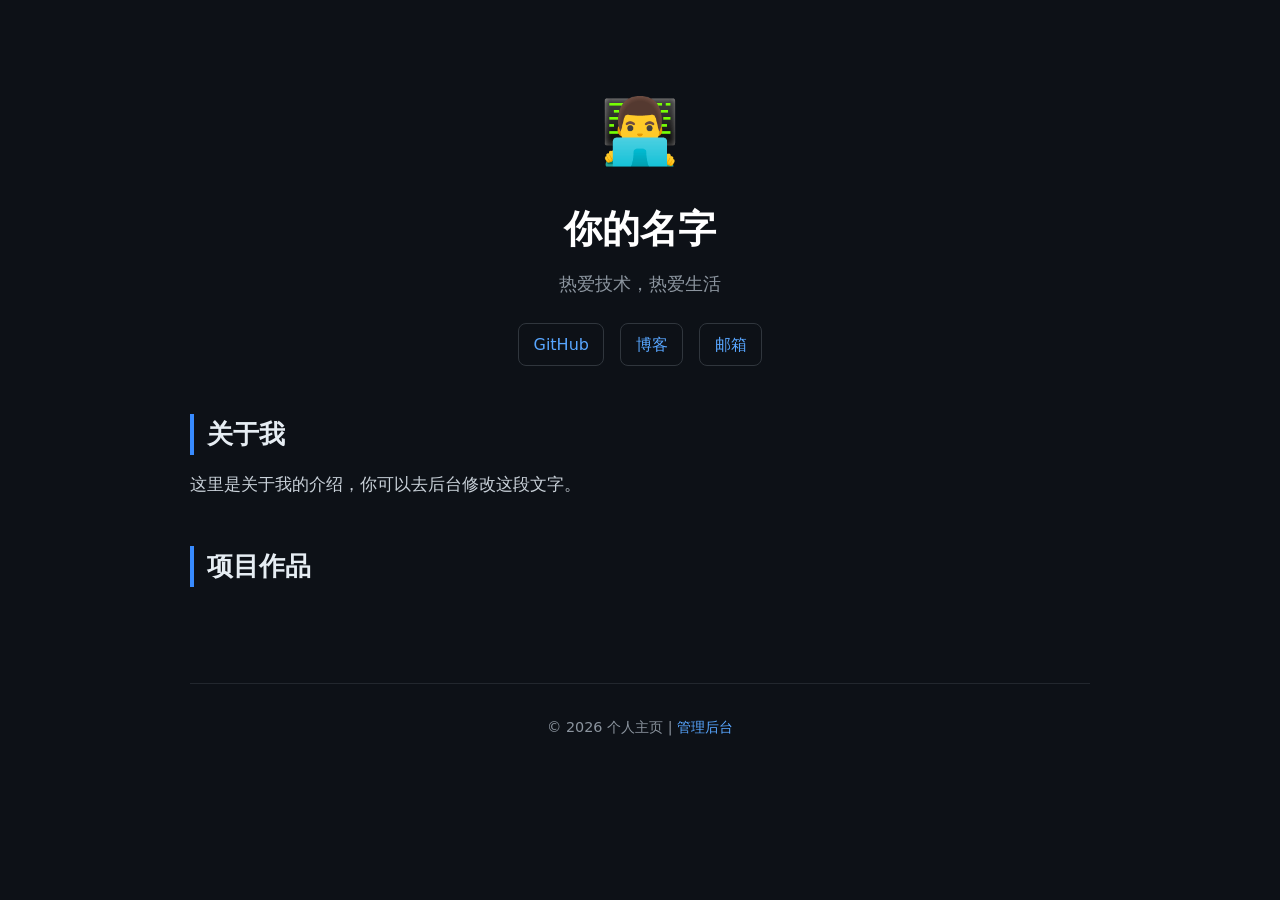
<file: index.html>
<!DOCTYPE html>
<html lang="zh-CN">
<head>
    <meta charset="UTF-8">
    <meta name="viewport" content="width=device-width, initial-scale=1.0">
    <title>我的个人主页</title>
    <link rel="stylesheet" href="style.css">
</head>
<body>
    <div class="container">
        <header class="hero">
            <div class="avatar">👨‍💻</div>
            <h1 id="site-name">你的名字</h1>
            <p class="subtitle" id="site-subtitle">热爱技术，热爱生活</p>
            <div class="links" id="social-links">
                <a href="https://github.com/" target="_blank">GitHub</a>
                <a href="#" target="_blank">博客</a>
                <a href="mailto:xxx@xxx.com">邮箱</a>
            </div>
        </header>

        <section class="about">
            <h2>关于我</h2>
            <div id="about-content">
                <p>这里是关于我的介绍，你可以去后台修改这段文字。</p>
            </div>
        </section>

        <section class="projects">
            <h2>项目作品</h2>
            <div class="project-list" id="project-list">
                <!-- 项目由JS动态渲染 -->
            </div>
        </section>

        <footer>
            <p>© <span id="footer-year">2026</span> 个人主页 | <a href="admin.html">管理后台</a></p>
        </footer>
    </div>
    <script src="main.js"></script>
</body>
</html>
</file>
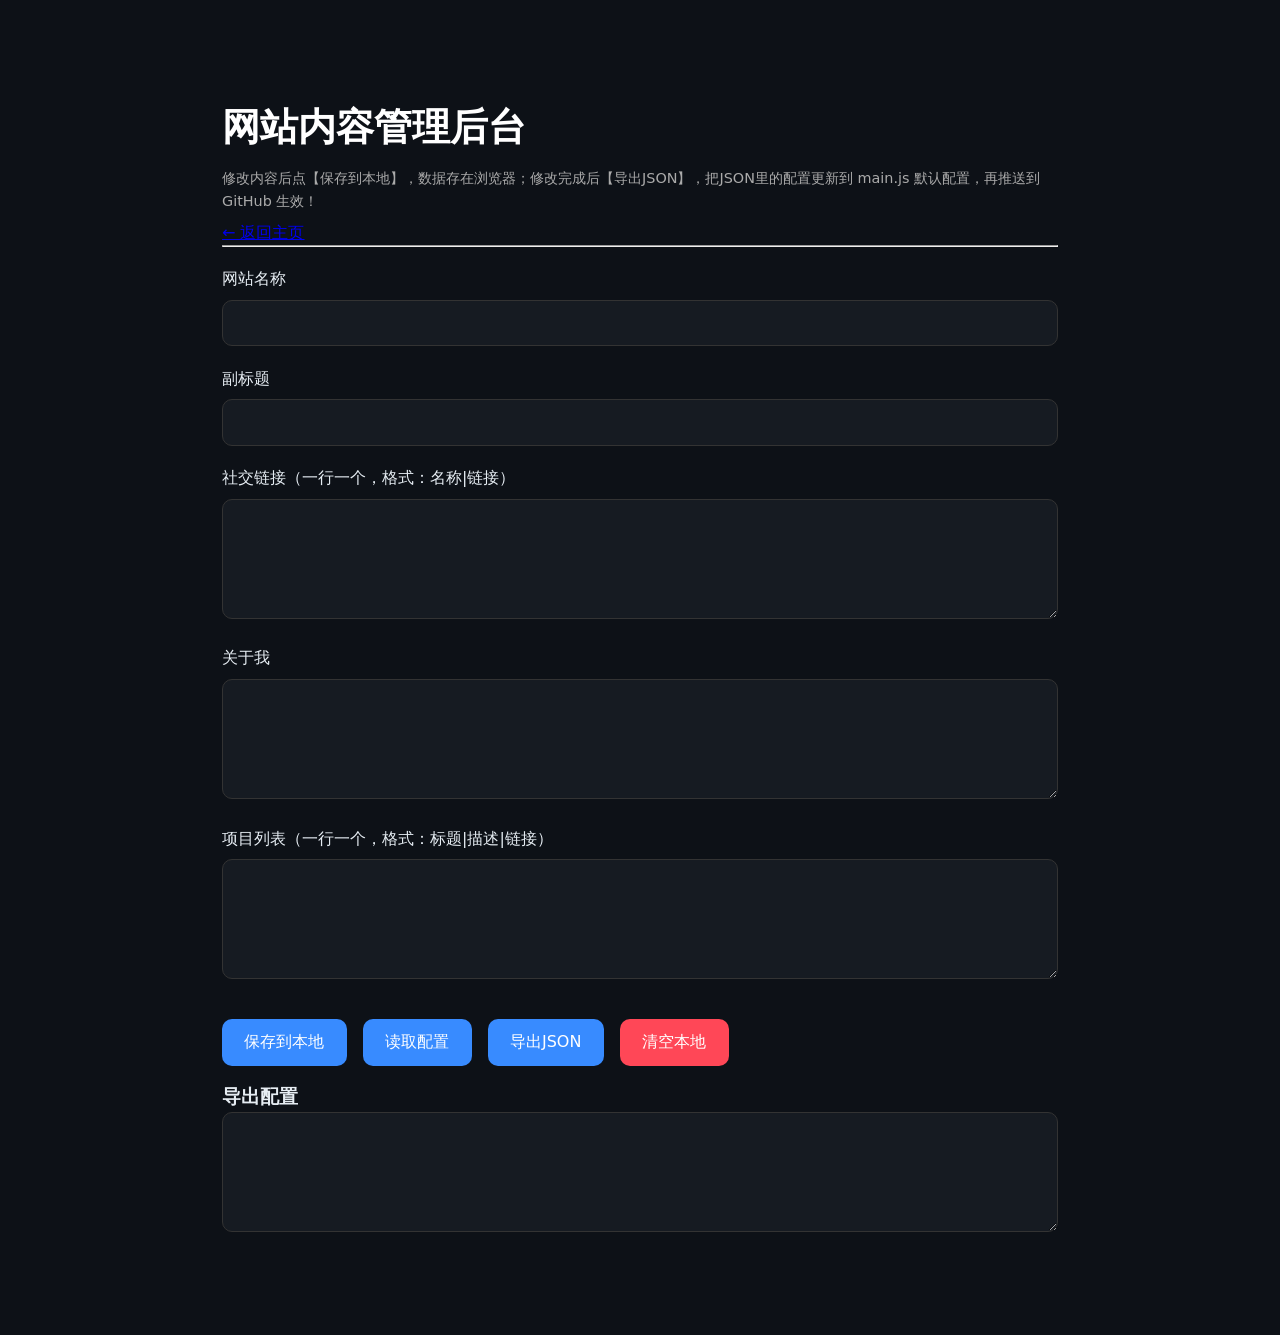
<file: admin.html>
<!DOCTYPE html>
<html lang="zh-CN">
<head>
    <meta charset="UTF-8">
    <meta name="viewport" content="width=device-width, initial-scale=1.0">
    <title>网站后台管理</title>
    <link rel="stylesheet" href="style.css">
    <style>
        .admin-wrap{max-width:900px;margin:3rem auto;padding:2rem;}
        .form-item{margin:1.2rem 0;}
        label{display:block;margin-bottom:0.5rem;font-weight:500;}
        input,textarea{width:100%;padding:0.8rem;border-radius:10px;border:1px solid #333;background:#161b22;color:#eee;font-size:1rem;}
        textarea{min-height:120px;resize:vertical;}
        .btn-group{display:flex;gap:1rem;margin-top:2rem;flex-wrap:wrap;}
        button{padding:0.8rem 1.4rem;border:none;border-radius:10px;background:#388bff;color:#fff;cursor:pointer;font-size:1rem;transition:0.2s;}
        button:hover{background:#2574e0;}
        .btn-danger{background:#ff4757;}
        .btn-danger:hover{background:#e63946;}
        .tip{color:#aaa;font-size:0.9rem;margin:0.4rem 0;}
        .json-box{margin-top:1rem;}
    </style>
</head>
<body>
    <div class="admin-wrap">
        <h1>网站内容管理后台</h1>
        <p class="tip">修改内容后点【保存到本地】，数据存在浏览器；修改完成后【导出JSON】，把JSON里的配置更新到 main.js 默认配置，再推送到 GitHub 生效！</p>
        <a href="index.html">← 返回主页</a>
        <hr>

        <div class="form-item">
            <label>网站名称</label>
            <input type="text" id="inp-name">
        </div>
        <div class="form-item">
            <label>副标题</label>
            <input type="text" id="inp-subtitle">
        </div>
        <div class="form-item">
            <label>社交链接（一行一个，格式：名称|链接）</label>
            <textarea id="inp-social"></textarea>
        </div>
        <div class="form-item">
            <label>关于我</label>
            <textarea id="inp-about"></textarea>
        </div>
        <div class="form-item">
            <label>项目列表（一行一个，格式：标题|描述|链接）</label>
            <textarea id="inp-projects"></textarea>
        </div>

        <div class="btn-group">
            <button onclick="saveConfig()">保存到本地</button>
            <button onclick="loadConfig()">读取配置</button>
            <button onclick="exportJson()">导出JSON</button>
            <button class="btn-danger" onclick="clearConfig()">清空本地</button>
        </div>

        <div class="json-box">
            <h3>导出配置</h3>
            <textarea id="out-json" readonly></textarea>
        </div>
    </div>
    <script src="main.js"></script>
</body>
</html>
</file>
<file: style.css>
*{margin:0;padding:0;box-sizing:border-box;font-family:system-ui,-apple-system,Segoe UI,Roboto,sans-serif;}
body{background:#0d1117;color:#e6edf3;line-height:1.6;padding:1rem;}
.container{max-width:900px;margin:0 auto;}
.hero{text-align:center;margin:4rem 0 3rem;}
.avatar{font-size:4rem;margin-bottom:1rem;}
h1{font-size:2.4rem;margin-bottom:0.6rem;color:#fff;}
.subtitle{color:#8b949e;font-size:1.15rem;margin-bottom:1.5rem;}
.links{display:flex;gap:1rem;justify-content:center;flex-wrap:wrap;}
.links a{color:#58a6ff;text-decoration:none;padding:0.5rem 0.9rem;border:1px solid #30363d;border-radius:8px;transition:0.2s;}
.links a:hover{background:#1f2937;border-color:#58a6ff;}
section{margin:3rem 0;}
h2{font-size:1.6rem;margin-bottom:1rem;border-left:4px solid #388bff;padding-left:0.8rem;}
.about p{color:#c9d1d9;font-size:1.05rem;}
.project-list{display:grid;grid-template-columns:repeat(auto-fill, minmax(250px,1fr));gap:1.2rem;}
.project-card{background:#161b22;border:1px solid #30363d;border-radius:12px;padding:1.2rem;transition:0.25s;}
.project-card:hover{transform:translateY(-4px);border-color:#58a6ff;box-shadow:0 8px 24px #0003;}
.project-card h3{margin-bottom:0.5rem;color:#fff;}
.project-card p{color:#8b949e;font-size:0.95rem;margin-bottom:0.8rem;}
.project-card a{color:#58a6ff;text-decoration:none;}
footer{text-align:center;margin-top:5rem;padding:2rem 0;color:#8b949e;font-size:0.9rem;border-top:1px solid #22272e;}
footer a{color:#58a6ff;text-decoration:none;}
</file>
